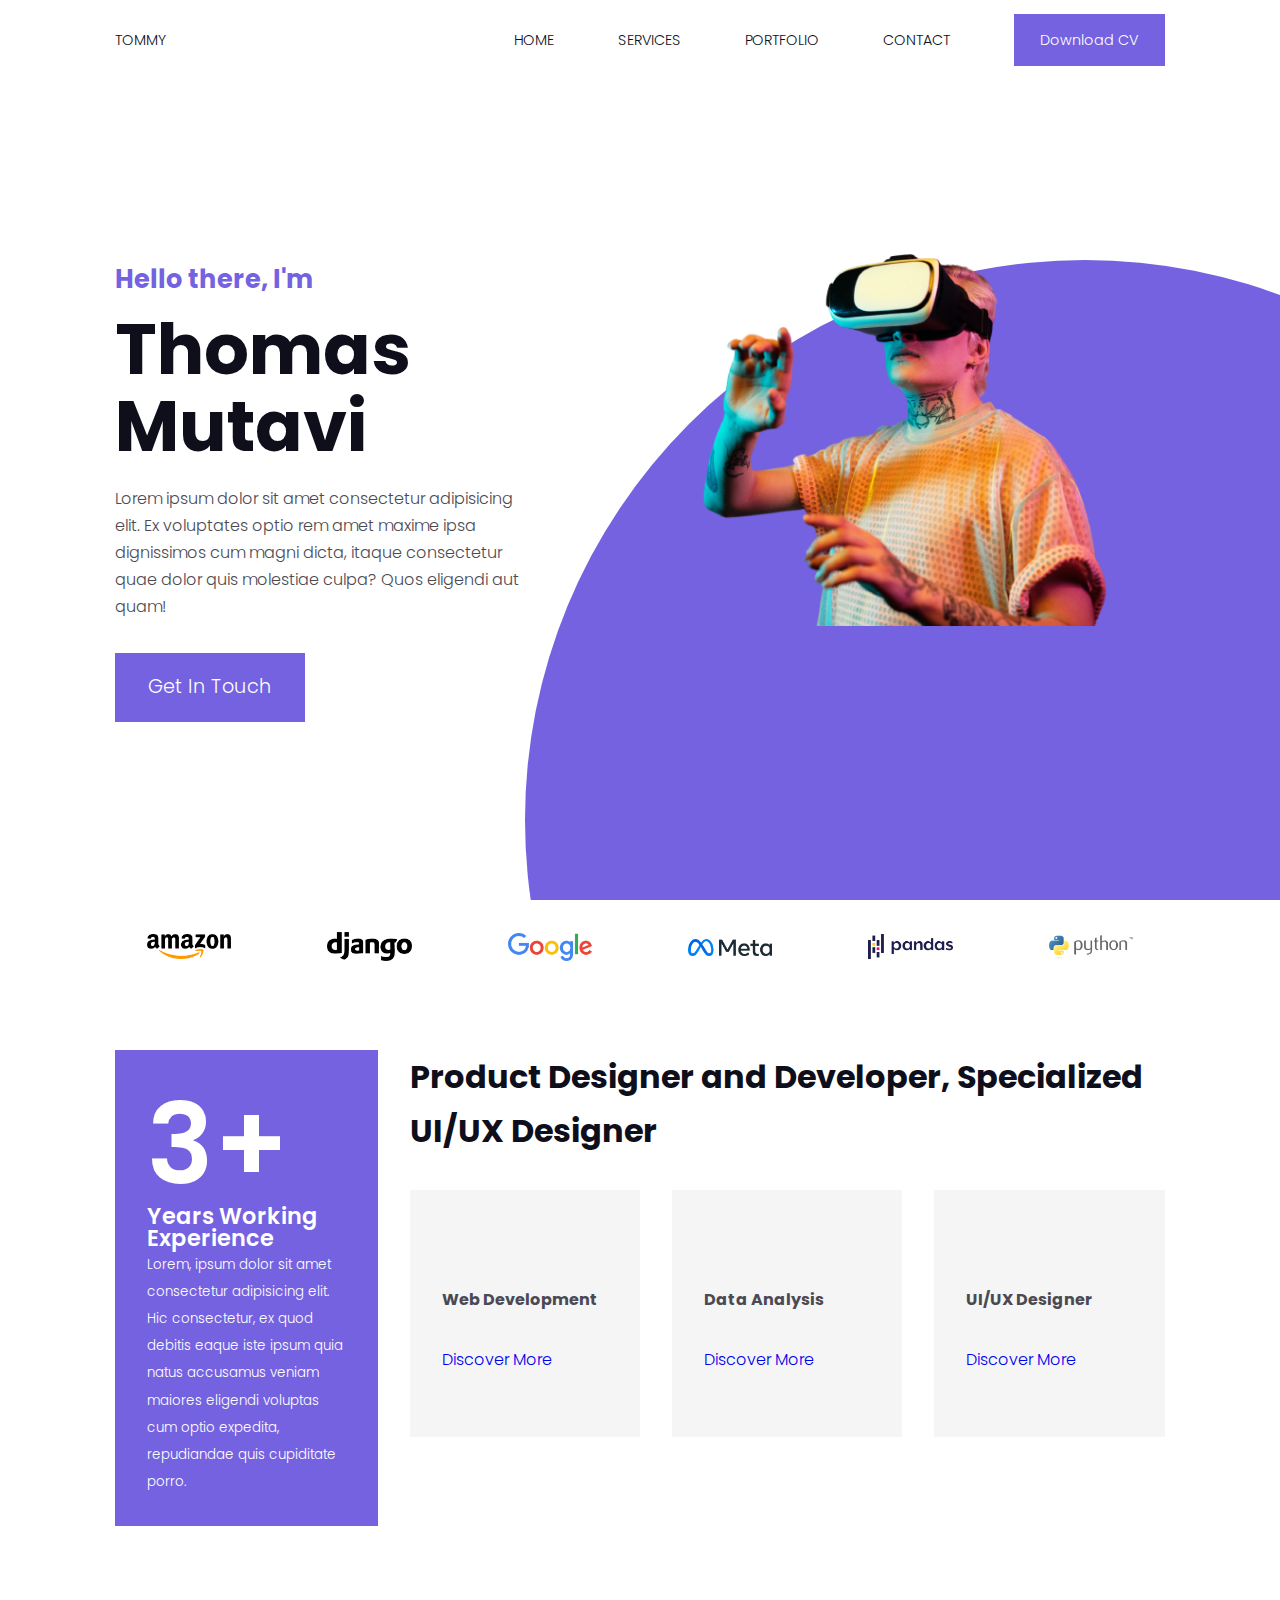
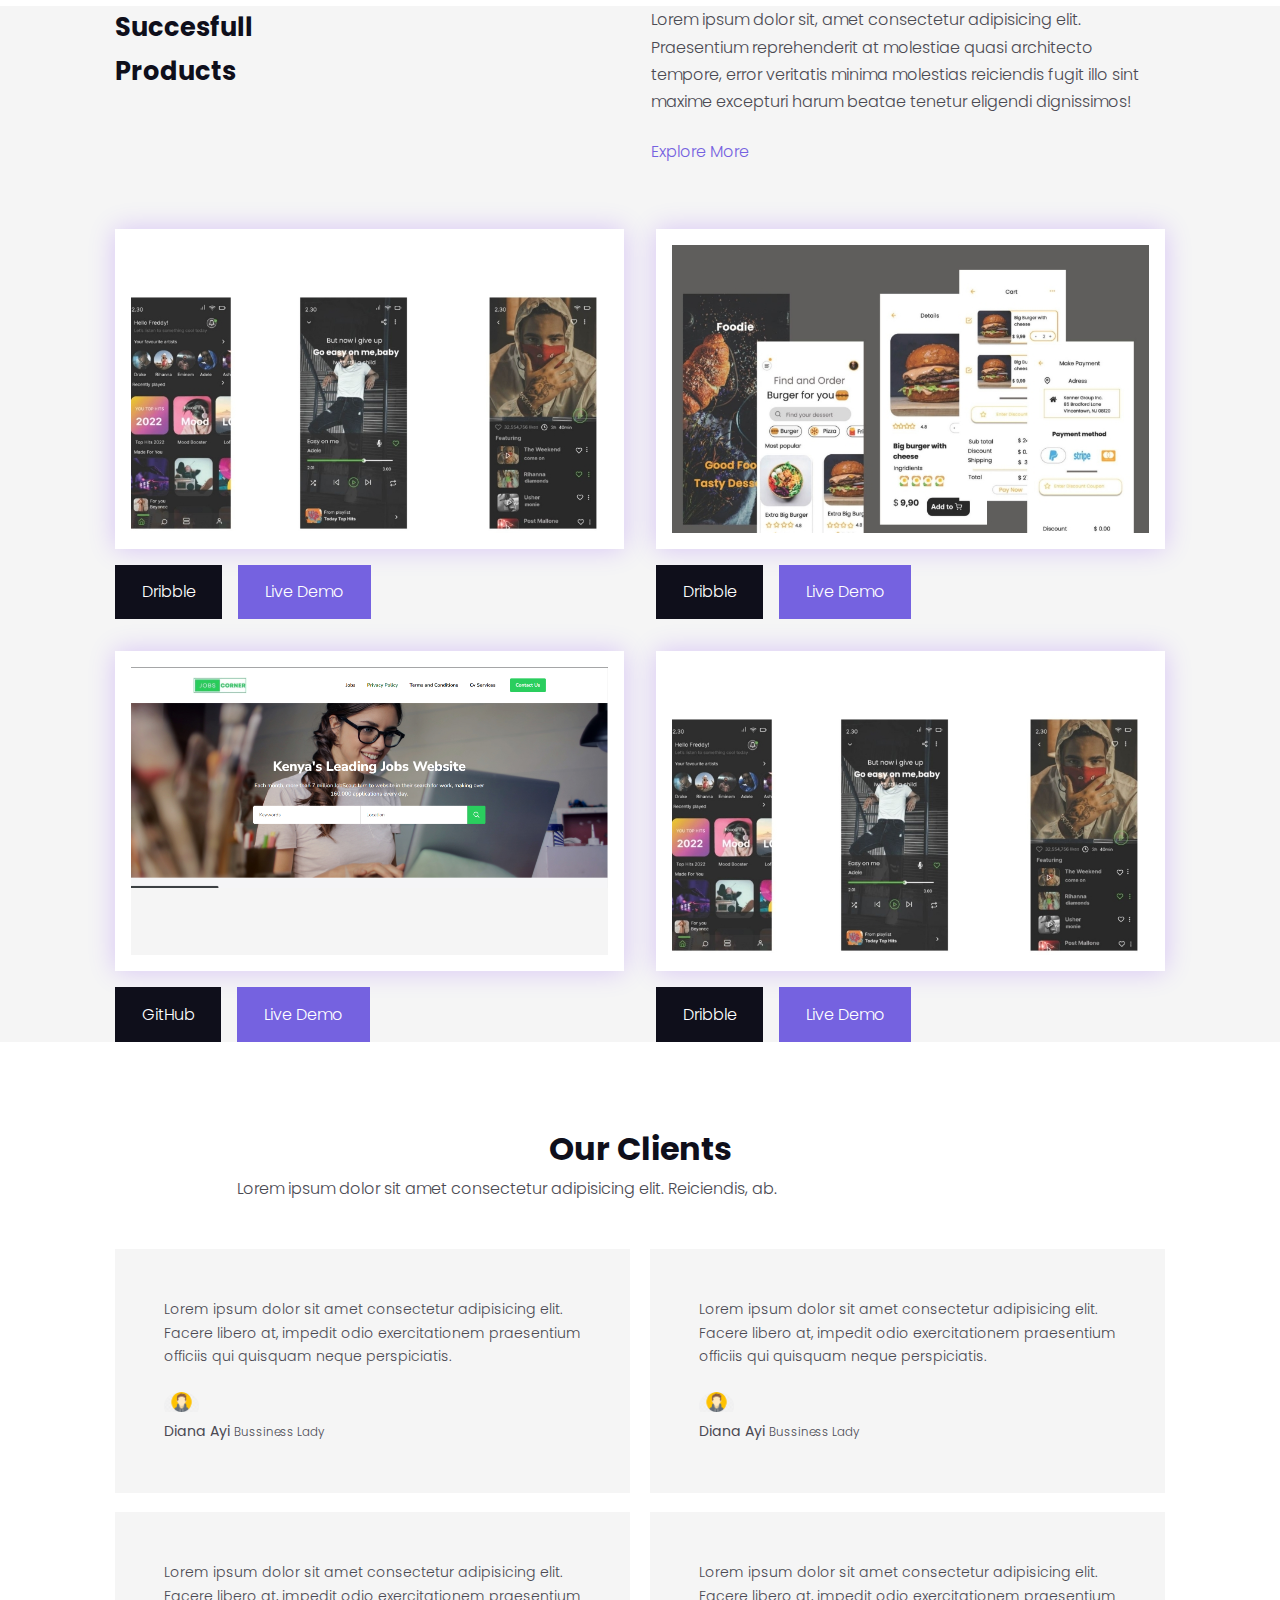
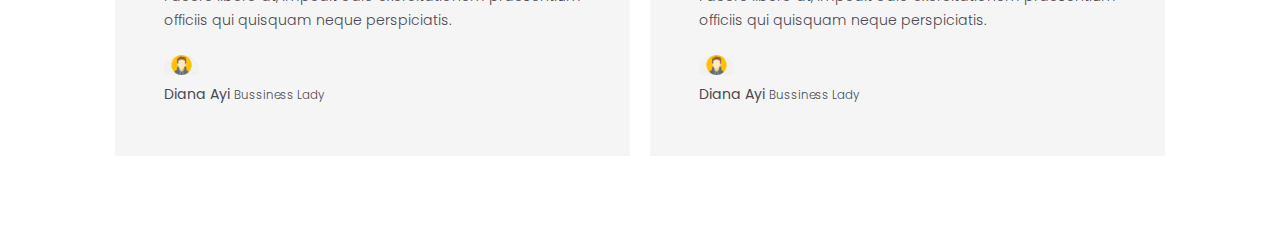
<file: index.html>
<!DOCTYPE html>
<html lang="en">
<head>
    <meta charset="UTF-8">
    <meta http-equiv="X-UA-Compatible" content="IE=edge">
    <meta name="viewport" content="width=device-width, initial-scale=1.0">
    <title>Portfolio</title>
    <!-- ICON SCOUT CDN -->
    <link rel="stylesheet" href="https://unicons.iconscout.com/release/v4.0.8/css/line.css">
    <!-- GOGLE FONTS_POPPINS -->
    <link rel="preconnect" href="https://fonts.googleapis.com">
<link rel="preconnect" href="https://fonts.gstatic.com" crossorigin>
<link href="https://fonts.googleapis.com/css2?family=Poppins:wght@300;400;500;600;700&display=swap" rel="stylesheet">
    <!-- CUSTOM CSS -->
    <link rel="stylesheet" href="styles.css">
</head>
<body>
    <!-- NAVABR -->
    <nav>
    <div class="container nav_container">
        <a href="#" class="nav_logo">TOMMY</a>
        <ul class="nav_menu">
            <li><a href="#">HOME</a></li>
            <li><a href="#services">SERVICES</a></li>
            <li><a href="#portfolio">PORTFOLIO</a></li>
            <li><a href="contact">CONTACT</a></li>
            <li><a href="./images/tom.pdf" class="btn btn-primary" download><i class="uil uil-airplay"></i> Download CV</a></li>
        </ul>
        <button id="open-menu-btn"><i class="uil uil-bars"></i></button>
        <button id="close-menu-btn"><i class="uil uil-times"></i></button>
    </div>
</nav>

<!-- HEADER -->

<header>
    <div class="container header_container">
        <div class="header-left">
            <div>
                <h3>Hello there, I'm</h3>
    <h1>Thomas <br/>Mutavi</h1>
    <p>Lorem ipsum dolor sit amet consectetur adipisicing elit. Ex voluptates optio 
        rem amet maxime ipsa dignissimos cum magni dicta, itaque consectetur quae
        dolor quis molestiae culpa? Quos eligendi aut quam!
    </p>
    <a href="#contact" class="btn btn-primary btn-lg">Get In Touch</a>
            </div>   
        </div>
        <div class="header-right">
            <div class="header_image">
                <img src="./images/header_img.png" alt="">
            </div>
            <div class="header-right-bg"></div>
            <ul class="header-socials">
                <li><a href="https://www.instagram.com/" target="blank"><i class="uil uil-instagram"></i></a></li>
                <li><a href="twitter.com" target="blank"><i class="uil uil-twitter-alt"></i></a></li>
                <li><a href="dribble.com" target="blank"><i class="uil uil-dribbble"></i></a></li>
            </ul>
        </div>
    </div>
</header>

<!-- Companies -->
<section id="companies">
    <div class="container container_companies">
        <span><img src="./images/companies/1.png" alt=""></span>
        <span><img src="./images/companies/2.png" alt=""></span>
        <span><img src="./images/companies/3.png" alt=""></span>
        <span><img src="./images/companies/4.png" alt=""></span>
        <span><img src="./images/companies/5.png" alt=""></span>
        <span><img src="./images/companies/6.png" alt=""></span>
    </div>
</section>

<!-- SERVICES -->

<section id="services">
    <div class="container services-container">
        <div class="services-left">
            <h1>3+</h1>
            <h4>Years Working Experience</h4>
            <small>
                Lorem, ipsum dolor sit amet consectetur adipisicing elit. 
                Hic consectetur, ex quod debitis eaque iste ipsum quia natus accusamus
                veniam maiores eligendi voluptas cum optio expedita, repudiandae quis 
                cupiditate porro.
            </small>
        </div>
        <div class="services-right">
            <h2>
                Product Designer and Developer, Specialized UI/UX Designer
            </h2>
            <div class="services-cards">
                <div class="services-card">
                    <span class="services_card_icon"><i class="uil uil-java-script"></i></span>
                    <h5>Web Development</h5>
                    <a href="#">Discover More <i class="uil uil-arrow-right"></i></a>
                </div>
                <div class="services-card">
                    <span class="services_card_icon"><i class="uil uil-database-alt"></i></span>
                    <h5>Data Analysis </h5>
                    <a href="#">Discover More <i class="uil uil-arrow-right"></i></a>
                </div>
                <div class="services-card">
                    <span class="services_card_icon"><i class="uil uil-desktop"></i></i></span>
                    <h5>UI/UX Designer</h5>
                    <a href="#">Discover More <i class="uil uil-arrow-right"></i></a>
                </div>
            </div>
        </div>
    </div>
</section>

<!-- PORTFOLIO -->

<section id="portfolio">
    <div class="container portfolio-container">
        <div class="portfolio-head">
            <h3>Succesfull Products</h3>
            <div class="portfolio-head-right">
                <p>
                    Lorem ipsum dolor sit, amet consectetur adipisicing elit. Praesentium reprehenderit at 
                    molestiae quasi architecto tempore, error veritatis minima molestias reiciendis fugit
                     illo sint maxime excepturi harum beatae tenetur eligendi dignissimos!
                </p>
                <a href="#">Explore More <i class="uil uil-arrow-right"></i></a>
            </div>
        </div>
        <div class="portfolio-projects">
            <article class="portfolio-project">
                <span class="portfolio-image"><img src="./images/port/1.jpg" alt=""></span>
                <div class="portfolio-cta">
                    <a href="https://dribbble.com/shots/18374083-Spotify-UI-Clone-Design" target="_blank" class="btn">Dribble</a>
                    <a href="#" target="_blank" class="btn btn-primary">Live Demo</a>
                </div>
            </article>
            <article class="portfolio-project">
                <span class="portfolio-image"><img src="./images/port/2.jpg" alt=""></span>
                <div class="portfolio-cta">
                    <a href="https://dribbble.com/shots/18374083-Spotify-UI-Clone-Design" target="_blank" class="btn">Dribble</a>
                    <a href="#" target="_blank" class="btn btn-primary">Live Demo</a>
                </div>
            </article>
            <article class="portfolio-project">
                <span class="portfolio-image"><img src="./images/port/jobs.png" alt=""></span>
                <div class="portfolio-cta">
                    <a href="https://jobscorner.co.ke/" target="_blank" class="btn">GitHub</a>
                    <a href="#" target="_blank" class="btn btn-primary">Live Demo</a>
                </div>
            </article>
            <article class="portfolio-project">
                <span class="portfolio-image"><img src="./images/port/1.jpg" alt=""></span>
                <div class="portfolio-cta">
                    <a href="https://dribbble.com/shots/18374083-Spotify-UI-Clone-Design" target="_blank" class="btn">Dribble</a>
                    <a href="#" target="_blank" class="btn btn-primary">Live Demo</a>
                </div>
            </article>
        </div>
    </div>
</section>

<!-- /* TESTIMONIAL section */ -->
<section id="testimonial">
    <h2>Our Clients</h2>
    <p class="lead">
        Lorem ipsum dolor sit amet consectetur adipisicing elit. Reiciendis, ab.
    </p>
    <div class="container   testimonials-container">
        <article class="testimonial">
            <p>Lorem ipsum dolor sit amet consectetur adipisicing elit. Facere 
                libero at, impedit odio exercitationem praesentium officiis qui 
                quisquam neque perspiciatis.</p>
                <div class="testimonial-client">
                    <span class="avatar">
                        <img src="./images/client/download.png" alt="">
                    </span>
                    <div class="testimonial-work">
                        <b>Diana Ayi</b>
                        <small>Bussiness Lady</small>
                    </div>
                </div>
        </article>
        <article class="testimonial">
            <p>Lorem ipsum dolor sit amet consectetur adipisicing elit. Facere 
                libero at, impedit odio exercitationem praesentium officiis qui 
                quisquam neque perspiciatis.</p>
                <div class="testimonial-client">
                    <span class="avatar">
                        <img src="./images/client/download.png" alt="">
                    </span>
                    <div class="testimonial-work">
                        <b>Diana Ayi</b>
                        <small>Bussiness Lady</small>
                    </div>
                </div>
        </article>
        <article class="testimonial">
            <p>Lorem ipsum dolor sit amet consectetur adipisicing elit. Facere 
                libero at, impedit odio exercitationem praesentium officiis qui 
                quisquam neque perspiciatis.</p>
                <div class="testimonial-client">
                    <span class="avatar">
                        <img src="./images/client/download.png" alt="">
                    </span>
                    <div class="testimonial-work">
                        <b>Diana Ayi</b>
                        <small>Bussiness Lady</small>
                    </div>
                </div>
        </article>
        <article class="testimonial">
            <p>Lorem ipsum dolor sit amet consectetur adipisicing elit. Facere 
                libero at, impedit odio exercitationem praesentium officiis qui 
                quisquam neque perspiciatis.</p>
                <div class="testimonial-client">
                    <span class="avatar">
                        <img src="./images/client/download.png" alt="">
                    </span>
                    <div class="testimonial-work">
                        <b>Diana Ayi</b>
                        <small>Bussiness Lady</small>
                    </div>
                </div>
        </article>
    </div>
</section>

</body>
</html>
</file>
<file: styles.css>
/* START ON A CLEAN SHEET EG REMOVE MARGINS ETC */
*{
    margin: 0;
    padding: 0;
    border: 0;
    outline: 0;
    text-decoration: none;
    list-style: none;
    box-sizing: border-box;
}

/* CSS VARIABLES */

:root{
    --color-primary: #7562e0;
    --color-primary-variant: rgba(102,0,255,0.2);
    --color-white:#fff;
    --color-black: #0f0f1b;
    --color-dark: #4b4a53;
    --color-light:#f5f5f5;
    --container-width-lg: 82%;
    --container-width-md: 90%;
    --container-width-sm: 92%;
}

html{
    scroll-behavior: smooth;
}

body{
    font-weight: 300;
    color: var(--color-dark);
    font-family: 'Poppins', sans-serif;
    line-height: 1.7;
}
h1,h2,h3,h4,h4{
    color: var(--color-black);
}
h1{
    font-size: 4.4rem;
    line-height: 1.1;
}
h2{
    font-size: 2rem;
}
h3{
    font-size: 1.6rem;
}
h4{
    font-size: 1.4rem;
}
h5{
    font-size: 1rem;
}
/* Some Paragraphs */
.lead{
    width: 63%;
    line-height: 1.5;
    margin: 0 auto 3rem;
}
img{
    width: 100%;
    object-fit: cover;
}
.container{
    width: var(--container-width-lg);
    max-width: 1800px;
    margin: 0 auto;
}
section{
    padding: 6rem 0,;
    margin: 5rem 0;
}
.btn{
    background: var(--color-black);
    color: var(--color-white);
    display: inline-block;
    width: fit-content;
    padding: 0.8rem 1.6rem;
    border: 1px solid transparent;
    cursor: pointer;
    transition: all 400ms ease;

}
.btn:hover{
    background: var(--color-light);
    color:var(--color-black)
}
.btn-primary{
    background: var(--color-primary);
    color: var(--color-white);

}
.btn-primary:hover{
    border-color: var(--color-primary);
    background: var(--color-light);
    color: var(--color-primary);
}
.btn-lg{
    padding: 1.1rem 2rem;
    font-size: 1.2rem;
}

/* NAVBAR */
nav{

    width: 100vw;
    height: 5rem;
    display: grid;
    position: fixed;
    z-index: 2;
    background: var(--color-white);
}
nav a {
    color: var(--color-black);
    font-size: 0.9rem;
    transition: all 400ms ease;

}
nav a:hover{
    color: var(--color-primary);
}
.nav_container{
    display: flex;
    justify-content: space-between;
    align-items: center;
}
nav button{
    display: none;

}
.nav_menu{
    display: flex;
    justify-content: space-between;
    align-items: center;
    gap: 4rem;
}

/* HEADER */

header{
    height: calc(100vh - 5rem);
    position: relative;
    top: 5rem;
    place-items: center;
    overflow: hidden;
    display: grid;
}
.header_container{
    display: grid;
    grid-template-columns: 40% 60%;
    height: 100%;
}
.header-left{
    display: flex;
    align-items: center;
    height: 100%;
}
.header-left h3{
    color: var(--color-primary);
    margin-bottom: 0.6rem;
}
.header-left p{
    margin: 1.2rem 0 2rem;
}
.header-right{
    position: relative;
    height: 100%;
}
.header-socials{
    position: absolute;
    right: 0;
    bottom: 8rem;
    display: flex;
    flex-direction: column;
    gap: 1.2rem;
    font-size: 1.2rem;
}
.header-socials a{
    color: var(--color-white);
    transition: all 400ms ease;
}
.header-socials a:hover{
    color: var(--color-black);
}
.header-right-bg{
    width: 70rem;
    height: 70rem;
    border-radius: 50%;
    background: var(--color-primary);
    position: absolute;
    right: -30rem;
    bottom: -30rem;
}
.header_image{
    /* 82 */
    width: 92%; 
    position: relative;
    /* -1 */
    bottom: -10rem;
    z-index: 1;
}

/* Comapnies */
section#companies{
    position: relative;
    top: 5rem;
    padding: 0;
    color: var(--color-light);
    margin: 0;

}
.container_companies{
    display: grid;
    grid-template-columns: repeat(6, 1fr);
    gap: 2rem;
    align-items: center;
}

.container_companies span{
    padding: 2rem;
}


/* SERVICES */
section#services{
    margin-top: 8rem;
}
.services-container{
    display: grid;
    grid-template-columns: 25% auto;
    gap: 2rem;
}
.services-left{
    background: var(--color-primary);
    padding: 2rem;
    color: var(--color-white);
}
.services-left h1{
    font-size: 7rem;
    font-weight: 600;color: var(--color-white);
}
.services-left h4{
    line-height: 1.4rem;
    font-weight: 600;
    color: var(--color-white);
}
.services-right h2{
    margin-bottom: 2rem;
}
.services-cards{
    display: grid;
    grid-template-columns: repeat(3, 1fr);
    gap: 2rem;
}
.services-card{
    background-color: var(--color-light);
    padding: 4rem 2rem;
    cursor: default;
    transition: all 400ms ease;
}
.services-card:hover{
    background: var(--color-primary);
    color: var(--color-white);
}
.services_card_icon{
    font-size: 2rem;
}
.services-card h5{
    margin: 2rem 0;
}
.services-card:hover a{
    color: var(--color-white);
    margin-left: 2rem;
}

/* Portfolio Section */
#portfolio{
    background: var(--color-light);
}
.portfolio-head{
    display: flex;
    justify-content: space-between;
    gap: 3rem;
}
.portfolio-head h3{ 
    width: 25%;
}
.portfolio-head-right{
    width: 49%;
}
.portfolio-head-right a{
    margin-top: 1.4rem;
    display: inline-block;
    color: var(--color-primary);
    transition: all 400ms ease;
}
.portfolio-head-right a:hover{
    margin-left: 1rem;
}
.portfolio-projects{
    margin-top: 4rem;
    display: grid;
    grid-template-columns: 1fr 1fr;
    gap: 2rem;
}
.portfolio-project{
    display: flex;
    flex-direction: column;
    align-items: space-between;
    gap: 1rem;
}
.portfolio-image{
    height: 20rem;
    display: block;
    border: 1rem solid var(--color-white);
    overflow: hidden;
    box-shadow: 0 0 1.6rem var(--color-primary-variant);
    transition: all 400ms ease;
}
.portfolio-image:hover{
    box-shadow: none;
}
.portfolio-image img{
    transform: 0;
    transition: all 5s ease;
}
.portfolio-cta{
    display: flex;
    gap: 1rem;
}
/* 18rem bcz project image height is 20rem + 1rem of border top and bottom */
.portfolio-image:hover img{
    transform: translateY(calc(-100% + 18rem));
}

/* TESTIMONIAL section */
#testimonial h2{
    text-align: center;
}
.testimonials-container{
    display: grid;
    grid-template-columns: 1fr 1fr;
    gap: 1.2rem;
}
.testimonial{
    display: flex;
    flex-direction: column;
    gap: 1.4rem;
    background: var(--color-light);
    padding: 3rem;
    font-size: 0.88rem;
    border: 1px solid transparent;
    transition: all 400ms ease;
}
.testimonial:hover{
    background: transparent;
    border-color: var(--color-primary);
    box-shadow: 0 2rem 2rem var(--color-primary-variant);
}
.avatar{
    width: 2.2rem;
    right: 2.2rem;
    border-radius: 50%;
    overflow: hidden;
    display: block;
    z-index: 1;
}
/*  */
/* 1 hrs 22 Mins */
</file>
